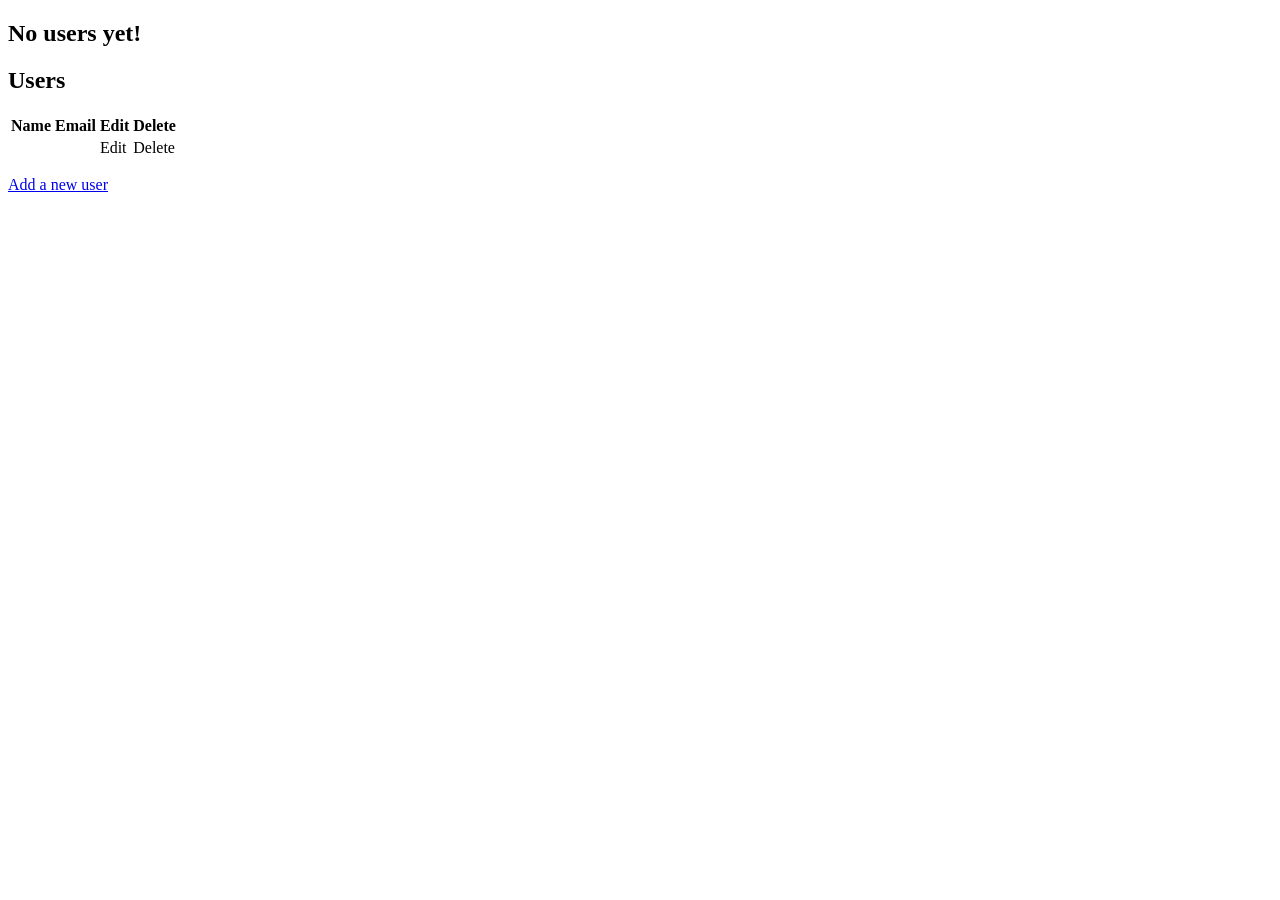
<file: spring-boot-crud-thymeleaf/src/main/resources/templates/index.html>
<!DOCTYPE html>
<html lang="en" xmlns:th="http://www.springframework.org/schema/data/jaxb">
<head>
    <meta charset="UTF-8">
    <title>Title</title>
</head>
<body>
<div th:switch="${users}">
    <h2 th:case="null">No users yet!</h2>
    <div th:case="*">
        <h2>Users</h2>
        <table>
            <thead>
            <tr>
                <th>Name</th>
                <th>Email</th>
                <th>Edit</th>
                <th>Delete</th>
            </tr>
            </thead>
            <tbody>
            <tr th:each="user : ${users}">
                <td th:text="${user.name}"></td>
                <td th:text="${user.email}"></td>
                <td><a th:href="@{/edit/{id}(id=${user.id})}">Edit</a></td>
                <td><a th:href="@{/delete/{id}(id=${user.id})}">Delete</a></td>
            </tr>
            </tbody>
        </table>
    </div>
    <p><a href="/signup">Add a new user</a></p>
</div>
</body>
</html>
</file>
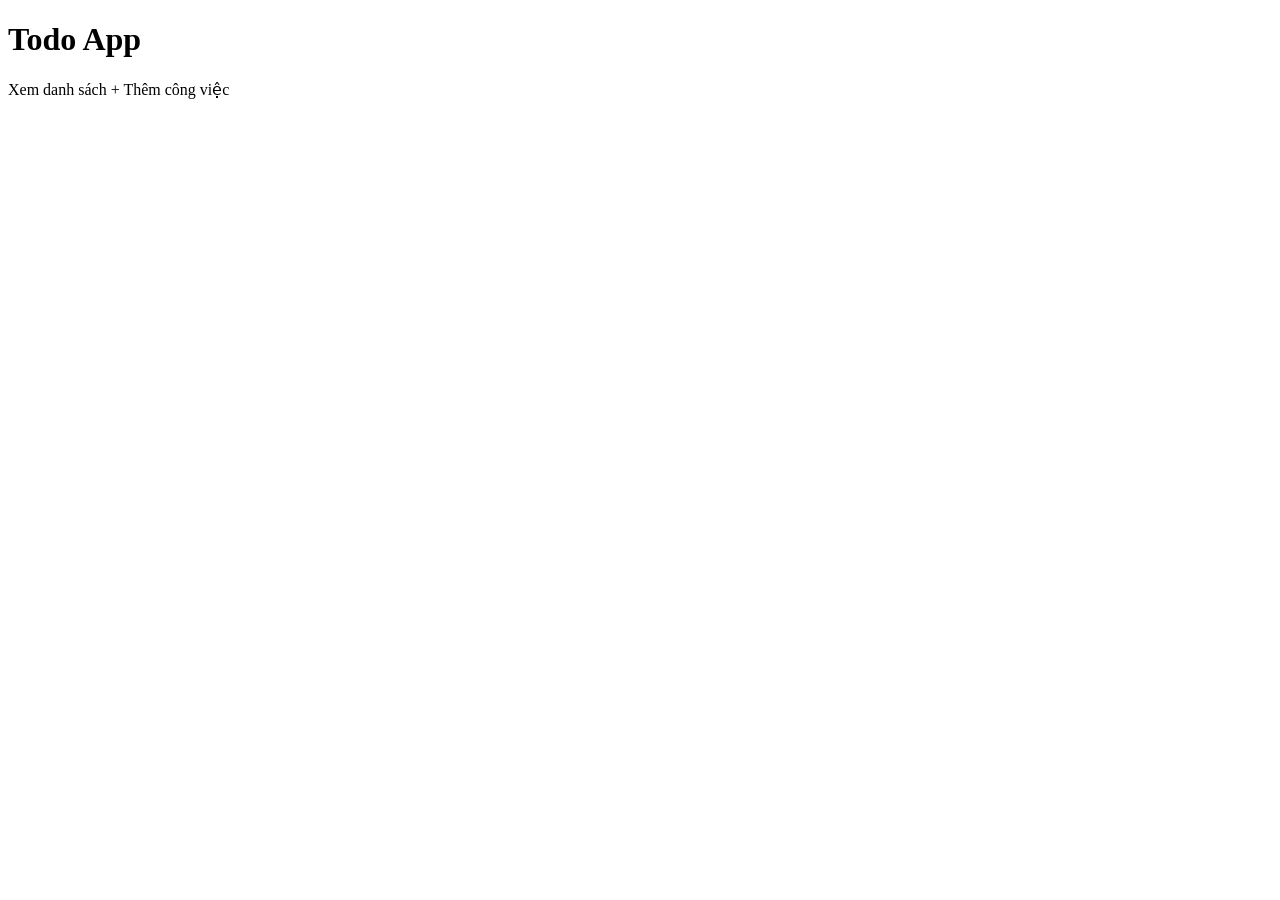
<file: springboot10/src/main/resources/templates/index.html>
<!DOCTYPE html>
<html xmlns:th="http://www.thymeleaf.org">
<head>
    <meta charset="UTF-8" />
    <title>Loda To-do</title>
    <meta http-equiv="Content-Type" content="text/html; charset=UTF-8" />

    <!--css-->
    <link th:href="@{/css/bootstrap.css}" rel="stylesheet" />
    <link th:href="@{/css/main.css}" rel="stylesheet" />

    <!--js-->
    <script th:src="@{/js/bootstrap.js}"></script>
</head>
<body>
<h1>Todo App</h1>

<a th:href="@{/listTodo}" class="btn btn-danger">Xem danh sách</a>
<a th:href="@{/addTodo}" class="btn btn-success">+ Thêm công việc</a>
</body>

</html>
</file>
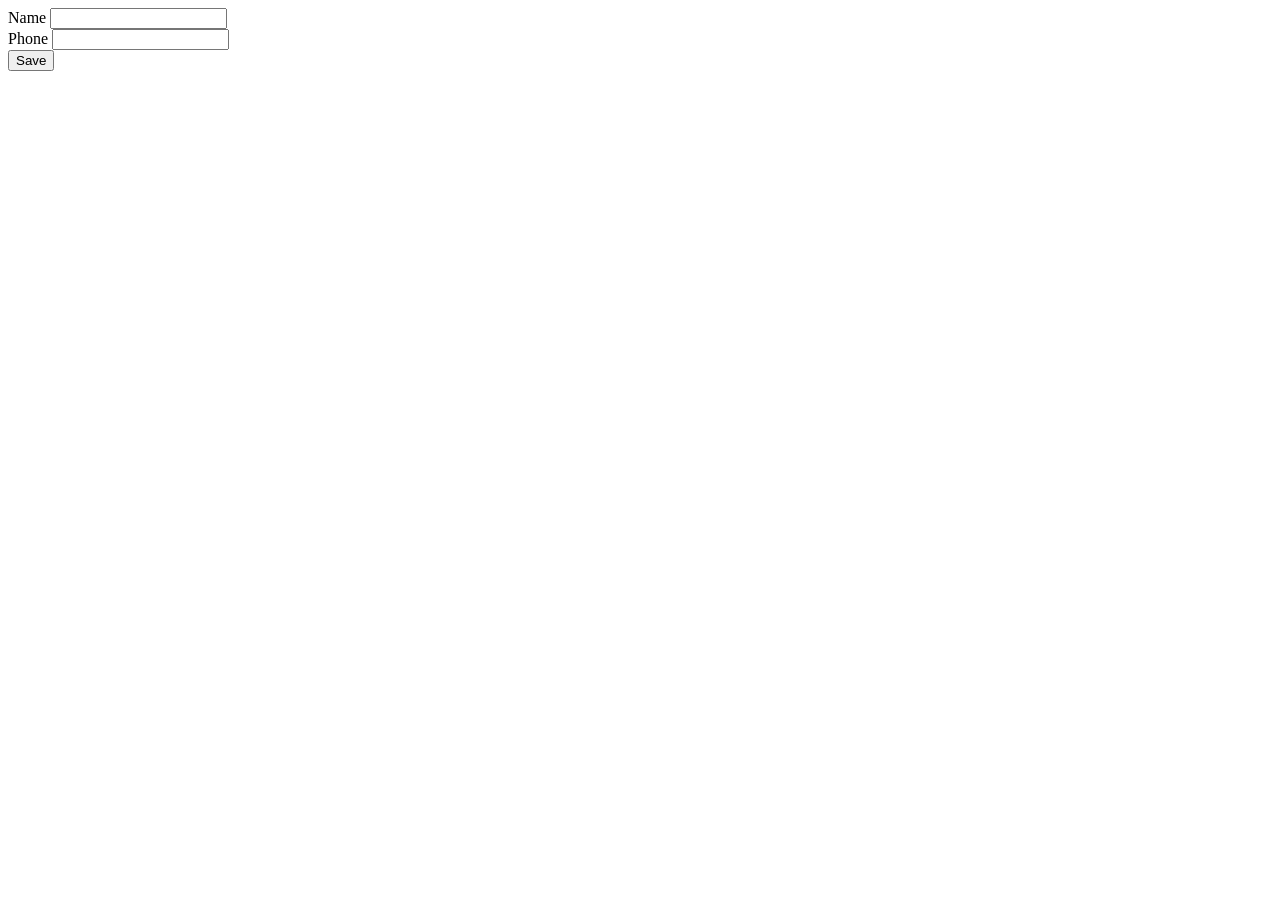
<file: MyEmployee/src/main/resources/templates/form.html>
<!DOCTYPE html>
<html xmlns:th="http://www.thymeleaf.org">
<head th:replace="layout :: head"></head>
<body>
    <nav th:replace="layout :: header"></nav>
    <div class="container main-content form">
        <div class="row">
          <form action="#" th:action="@{/employee/save}" th:object="${employee}"
		    method="POST" novalidate="novalidate">
		    <input type="hidden" th:field="*{id}" />
		    <div class="form-group">
		        <label>Name</label>
		        <input type="text" class="form-control"
		            th:field="*{name}" />
		    </div>
		    <div class="form-group">
		        <label>Phone</label>
		        <input type="text" class="form-control" th:field="*{phone}" />
		    </div>
		    <button type="submit" class="btn btn-primary">Save</button>
		</form>
        </div>
    </div><!-- /.container -->
    <footer th:replace="layout :: footer"></footer>
</body>
</html>
</file>
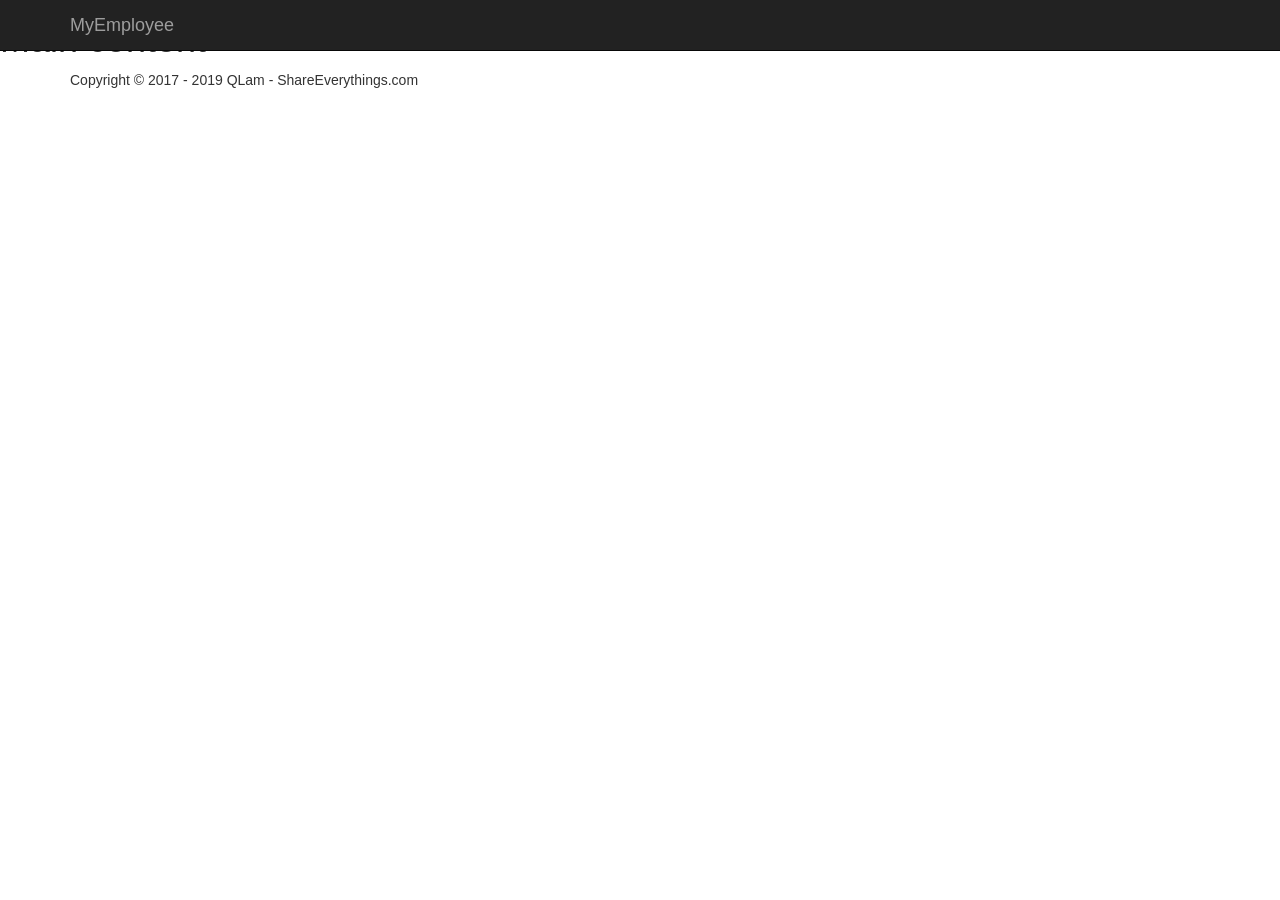
<file: MyEmployee/src/main/resources/templates/layout.html>
<!DOCTYPE html>
<html xmlns:th="http://www.thymeleaf.org">
<head th:fragment="head">
<meta charset="utf-8" />
<meta http-equiv="X-UA-Compatible" content="IE=edge" />
<meta name="viewport" content="width=device-width, initial-scale=1" />
<title>Spring MyEmployee</title>
<!-- Bootstrap -->
<link
    href="https://maxcdn.bootstrapcdn.com/bootstrap/3.3.7/css/bootstrap.min.css"
    th:href="@{/webjars/bootstrap/3.3.7/css/bootstrap.min.css}"
    rel="stylesheet" />
<!-- Custom style -->
<link href="../static/css/style.css" th:href="@{/css/style.css}"
    rel="stylesheet" />
<!-- jQuery (necessary for Bootstrap's JavaScript plugins) -->
<script
    src="https://ajax.googleapis.com/ajax/libs/jquery/1.12.4/jquery.min.js"
    th:src="@{/webjars/jquery/1.12.4/jquery.min.js}"></script>
<!-- Include all compiled plugins (below), or include individual files as needed -->
<script
    src="https://maxcdn.bootstrapcdn.com/bootstrap/3.3.7/js/bootstrap.min.js"
    th:src="@{/webjars/bootstrap/3.3.7/js/bootstrap.min.js}"></script>
<!-- HTML5 shim and Respond.js for IE8 support of HTML5 elements and media queries -->
<!-- WARNING: Respond.js doesn't work if you view the page via file:// -->
<!--[if lt IE 9]>
      <script src="https://oss.maxcdn.com/html5shiv/3.7.3/html5shiv.min.js"></script>
      <script src="https://oss.maxcdn.com/respond/1.4.2/respond.min.js"></script>
    <![endif]-->
</head>
<body>
    <nav th:fragment="header"
        class="navbar navbar-inverse navbar-fixed-top">
        <div class="container">
            <div class="navbar-header">
                <button type="button" class="navbar-toggle collapsed"
                    data-toggle="collapse" data-target="#navbar" aria-expanded="false"
                    aria-controls="navbar">
                    <span class="sr-only">Toggle navigation</span>
                    <span class="icon-bar"></span>
                    <span class="icon-bar"></span>
                    <span class="icon-bar"></span>
                </button>
                <a class="navbar-brand" th:href="@{/employee}">MyEmployee</a>
            </div>
        </div>
    </nav>
    <h1>Main content</h1>
    <footer th:fragment="footer" class="container">
       Copyright © 2017 - 2019 QLam - ShareEverythings.com
    </footer>
</body>
</html>
</file>
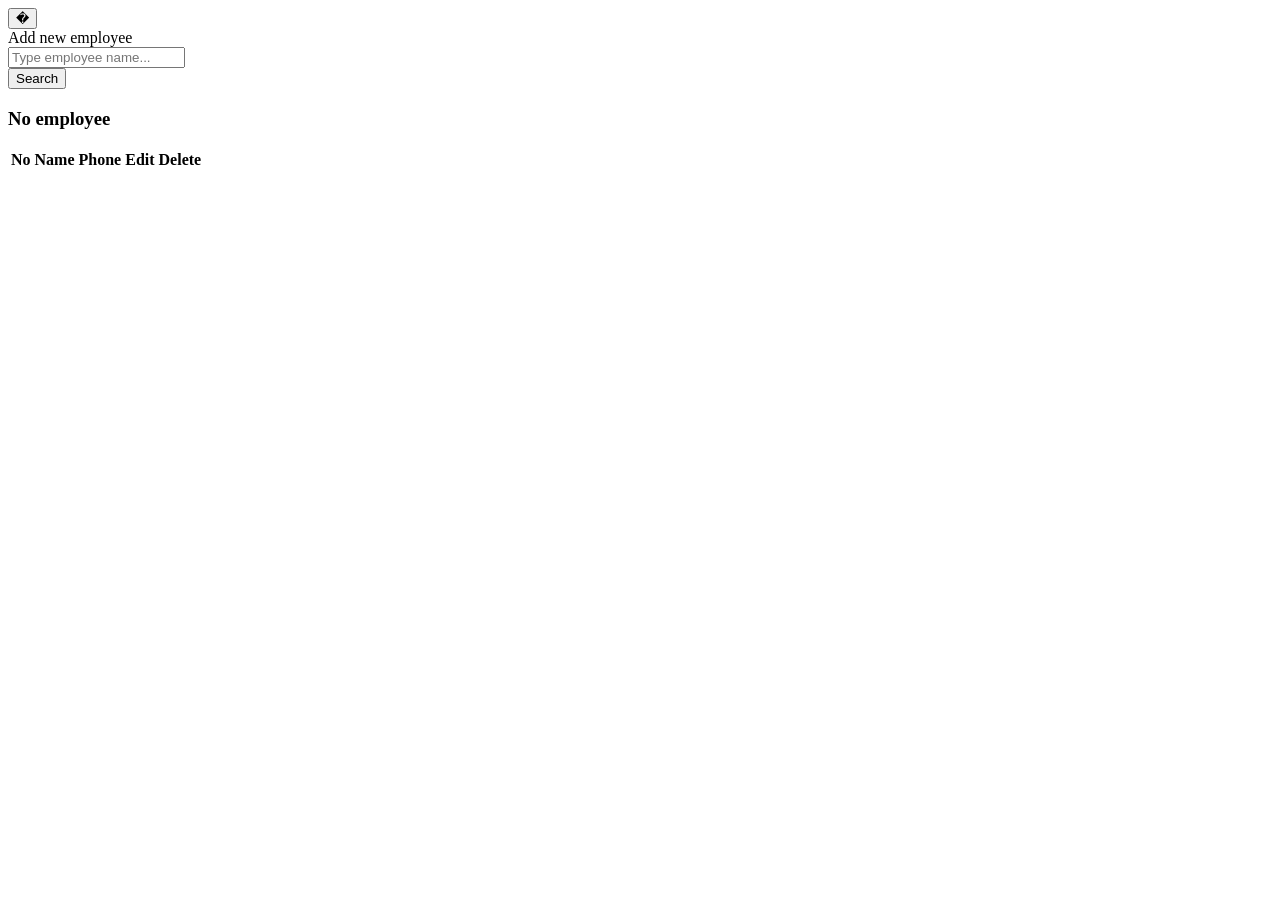
<file: MyEmployee/src/main/resources/templates/list.html>
<!DOCTYPE html>
<html xmlns:th="http://www.thymeleaf.org">
<head th:replace="layout :: head"></head>
<body>
	<nav th:replace="layout :: header"></nav>
	<div class="container main-content list">
		<div th:if="${success}"
			class="row alert alert-success alert-dismissible">
			<button type="button" class="close" data-dismiss="alert"
				aria-label="Close">
				<span aria-hidden="true">�</span>
			</button>
			<span th:text="${success}"></span>
		</div>
		<div class="row">
			<a th:href="@{/employee/create}" class="btn btn-success pull-left">
				<span class="glyphicon glyphicon-plus"></span> Add new employee
			</a>
			<form class="form-inline pull-right" action="#"
				th:action="@{/employee/search}" method="GET">
				<div class="form-group">
					<input type="text" class="form-control" name="s"
						placeholder="Type employee name..." />
				</div>
				<button type="submit" class="btn btn-primary">Search</button>
			</form>
		</div>
		<th:block th:if="${#lists.isEmpty(employees)}">
			<h3>No employee</h3>
		</th:block>
		<th:block th:unless="${#lists.isEmpty(employees)}">
			<div class="row">
				<table class="table table-bordered table-hover">
					<thead>
						<tr>
							<th>No</th>
							<th>Name</th>
							<th>Phone</th>
							<th>Edit</th>
							<th>Delete</th>
						</tr>
					</thead>
					<tbody>
						<tr th:each="contact,iterStat : ${employees}">
							<td th:text="${iterStat.count}"></td>
							<td th:text="${contact.name}"></td>
							<td th:text="${contact.phone}"></td>
							<td><a th:href="@{/employee/{id}/edit(id=${contact.id})}"><span
									class="glyphicon glyphicon-pencil"></span></a></td>
							<td><a th:href="@{/employee/{id}/delete(id=${contact.id})}"><span
									class="glyphicon glyphicon-trash"></span></a></td>
						</tr>
					</tbody>
				</table>
			</div>
		</th:block>
	</div>
	<!-- /.container -->
	<footer th:replace="layout :: footer"></footer>
</body>
</html>
</file>
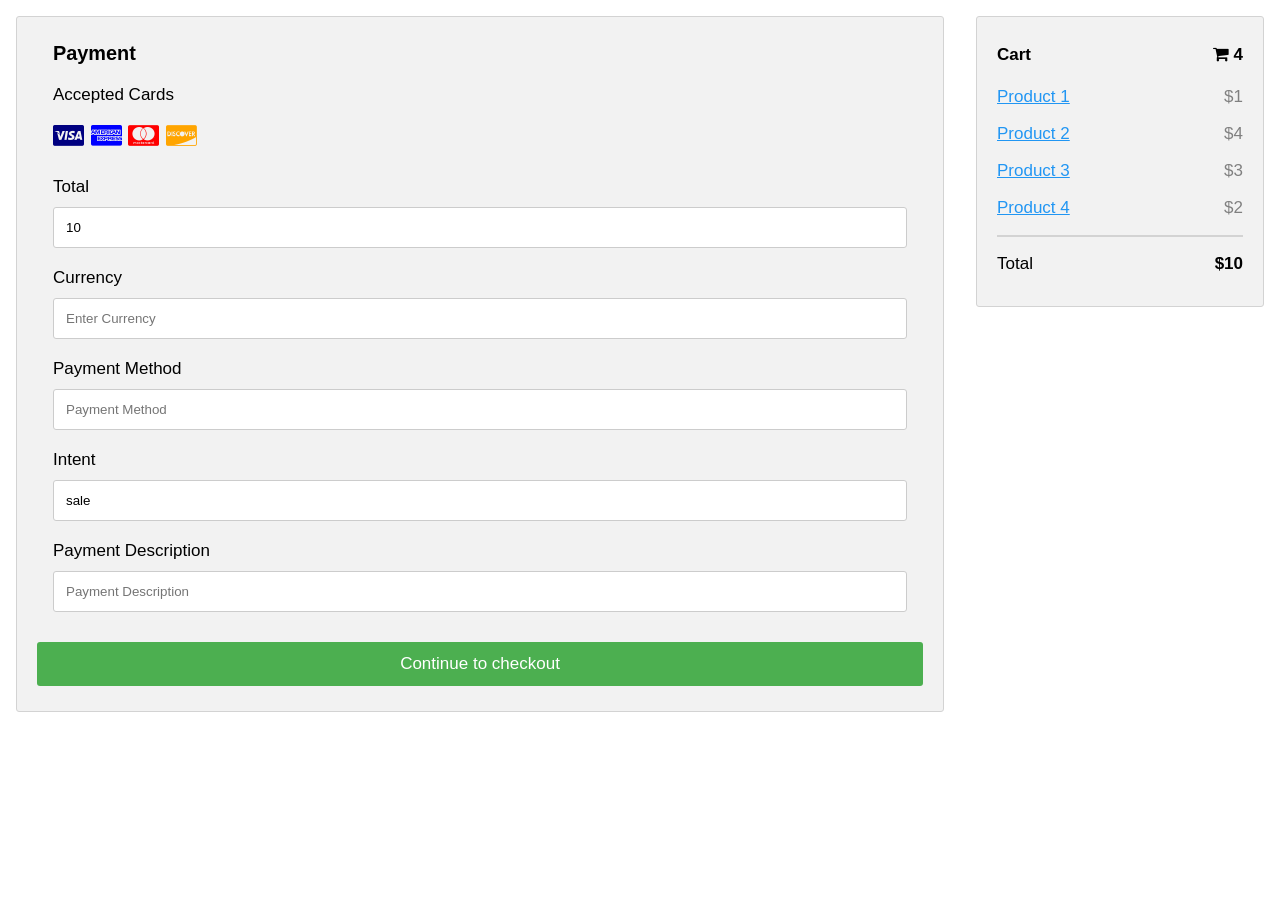
<file: paypal/src/main/resources/templates/home.html>
<!DOCTYPE html>
<html lang="en" xmlns:th="http://www.thymeleaf.org">
<head>
    <meta name="viewport" content="width=device-width, initial-scale=1">
    <link rel="stylesheet" href="https://cdnjs.cloudflare.com/ajax/libs/font-awesome/4.7.0/css/font-awesome.min.css">
    <style>
body {
  font-family: Arial;
  font-size: 17px;
  padding: 8px;
}

* {
  box-sizing: border-box;
}

.row {
  display: -ms-flexbox; /* IE10 */
  display: flex;
  -ms-flex-wrap: wrap; /* IE10 */
  flex-wrap: wrap;
  margin: 0 -16px;
}

.col-25 {
  -ms-flex: 25%; /* IE10 */
  flex: 25%;
}

.col-50 {
  -ms-flex: 50%; /* IE10 */
  flex: 50%;
}

.col-75 {
  -ms-flex: 75%; /* IE10 */
  flex: 75%;
}

.col-25,
.col-50,
.col-75 {
  padding: 0 16px;
}

.container {
  background-color: #f2f2f2;
  padding: 5px 20px 15px 20px;
  border: 1px solid lightgrey;
  border-radius: 3px;
}

input[type=text] {
  width: 100%;
  margin-bottom: 20px;
  padding: 12px;
  border: 1px solid #ccc;
  border-radius: 3px;
}

label {
  margin-bottom: 10px;
  display: block;
}

.icon-container {
  margin-bottom: 20px;
  padding: 7px 0;
  font-size: 24px;
}

.btn {
  background-color: #4CAF50;
  color: white;
  padding: 12px;
  margin: 10px 0;
  border: none;
  width: 100%;
  border-radius: 3px;
  cursor: pointer;
  font-size: 17px;
}

.btn:hover {
  background-color: #45a049;
}

a {
  color: #2196F3;
}

hr {
  border: 1px solid lightgrey;
}

span.price {
  float: right;
  color: grey;
}

/* Responsive layout - when the screen is less than 800px wide, make the two columns stack on top of each other instead of next to each other (also change the direction - make the "cart" column go on top) */
@media (max-width: 800px) {
  .row {
    flex-direction: column-reverse;
  }
  .col-25 {
    margin-bottom: 20px;
  }
}

    </style>
</head>
<body>
<div class="row">
    <div class="col-75">
        <div class="container">
            <form method="post"  action="/pay">
                <div class="col-50">
                    <h3>Payment</h3>
                    <label>Accepted Cards</label>
                    <div class="icon-container">
                        <i class="fa fa-cc-visa" style="color:navy;"></i>
                        <i class="fa fa-cc-amex" style="color:blue;"></i>
                        <i class="fa fa-cc-mastercard" style="color:red;"></i>
                        <i class="fa fa-cc-discover" style="color:orange;"></i>
                    </div>
                    <label for="price">Total</label>
                    <input type="text" id="price" name="price" value="10">
                    <label for="currency">Currency</label>
                    <input type="text" id="currency" name="currency" placeholder="Enter Currency">
                    <label for="method">Payment Method</label>
                    <input type="text" id="method" name="method" placeholder="Payment Method">
                    <label for="intent">Intent</label>
                    <input type="text" id="intent" name="intent" value="sale">
                    <label for="description">Payment Description</label>
                    <input type="text" id="description" name="description" placeholder="Payment Description">

                </div>

                <input type="submit" value="Continue to checkout" class="btn">
            </form>
        </div>
    </div>
    <div class="col-25">
        <div class="container">
            <h4>Cart <span class="price" style="color:black"><i class="fa fa-shopping-cart"></i> <b>4</b></span></h4>
            <p><a href="#">Product 1</a> <span class="price">$1</span></p>
            <p><a href="#">Product 2</a> <span class="price">$4</span></p>
            <p><a href="#">Product 3</a> <span class="price">$3</span></p>
            <p><a href="#">Product 4</a> <span class="price">$2</span></p>
            <hr>
            <p>Total <span class="price" style="color:black"><b>$10</b></span></p>
        </div>
    </div>
</div>

</body>
</html>
</file>
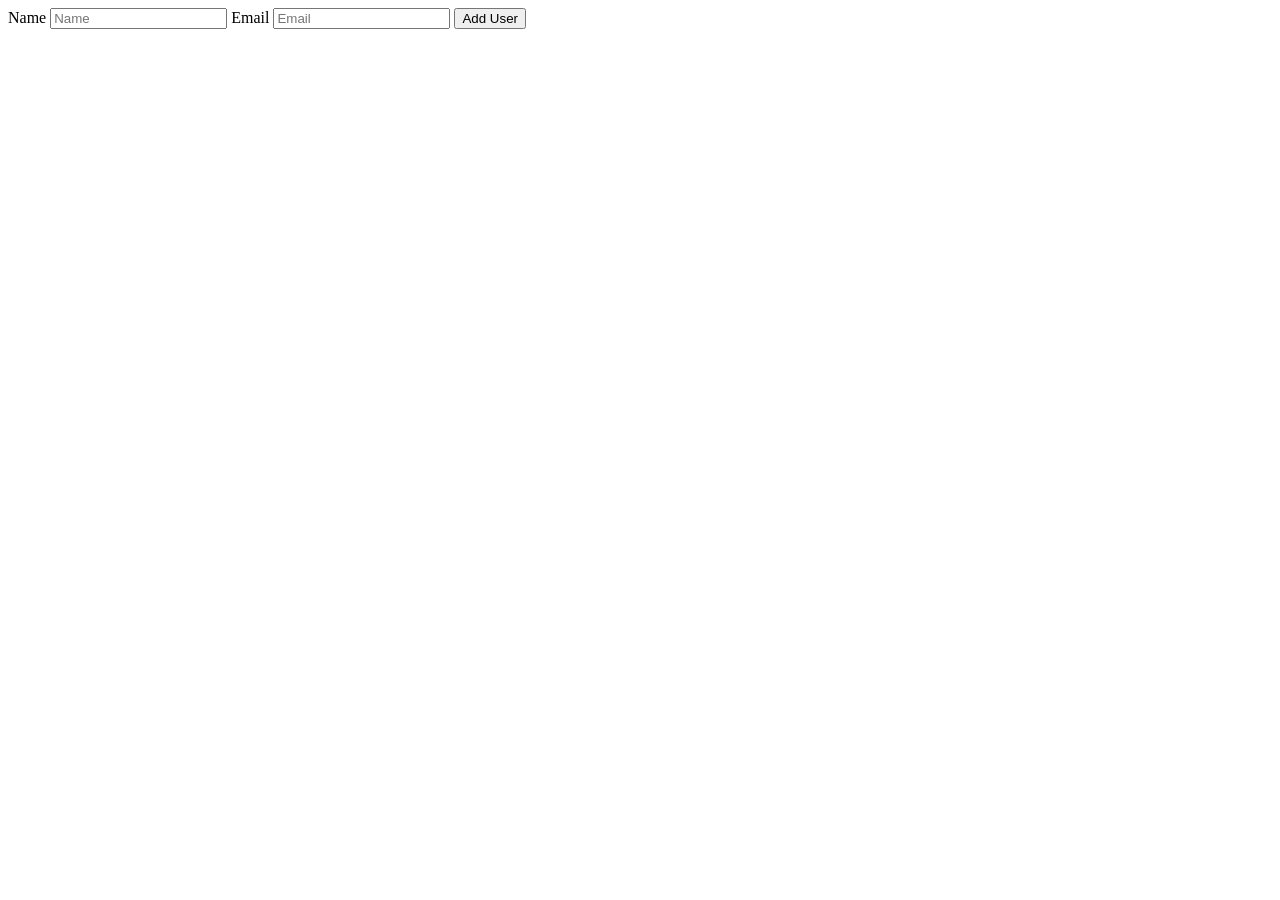
<file: spring-boot-crud-thymeleaf/src/main/resources/templates/add-user.html>
<!DOCTYPE html>
<html lang="en" xmlns:th="http://www.springframework.org/schema/data/jaxb">
<head>
    <meta charset="UTF-8">
    <title>Title</title>
</head>
<body>
<form action="#" th:action="@{/adduser}" th:object="${user}" method="post">
    <label for="name">Name</label>
    <input type="text" th:field="*{name}" id="name" placeholder="Name">
    <span th:if="${#fields.hasErrors('name')}" th:errors="*{name}"></span>
    <label for="email">Email</label>
    <input type="text" th:field="*{email}" id="email" placeholder="Email">
    <span th:if="${#fields.hasErrors('email')}" th:errors="*{email}"></span>
    <input type="submit" value="Add User">
</form>
</body>
</html>
</file>
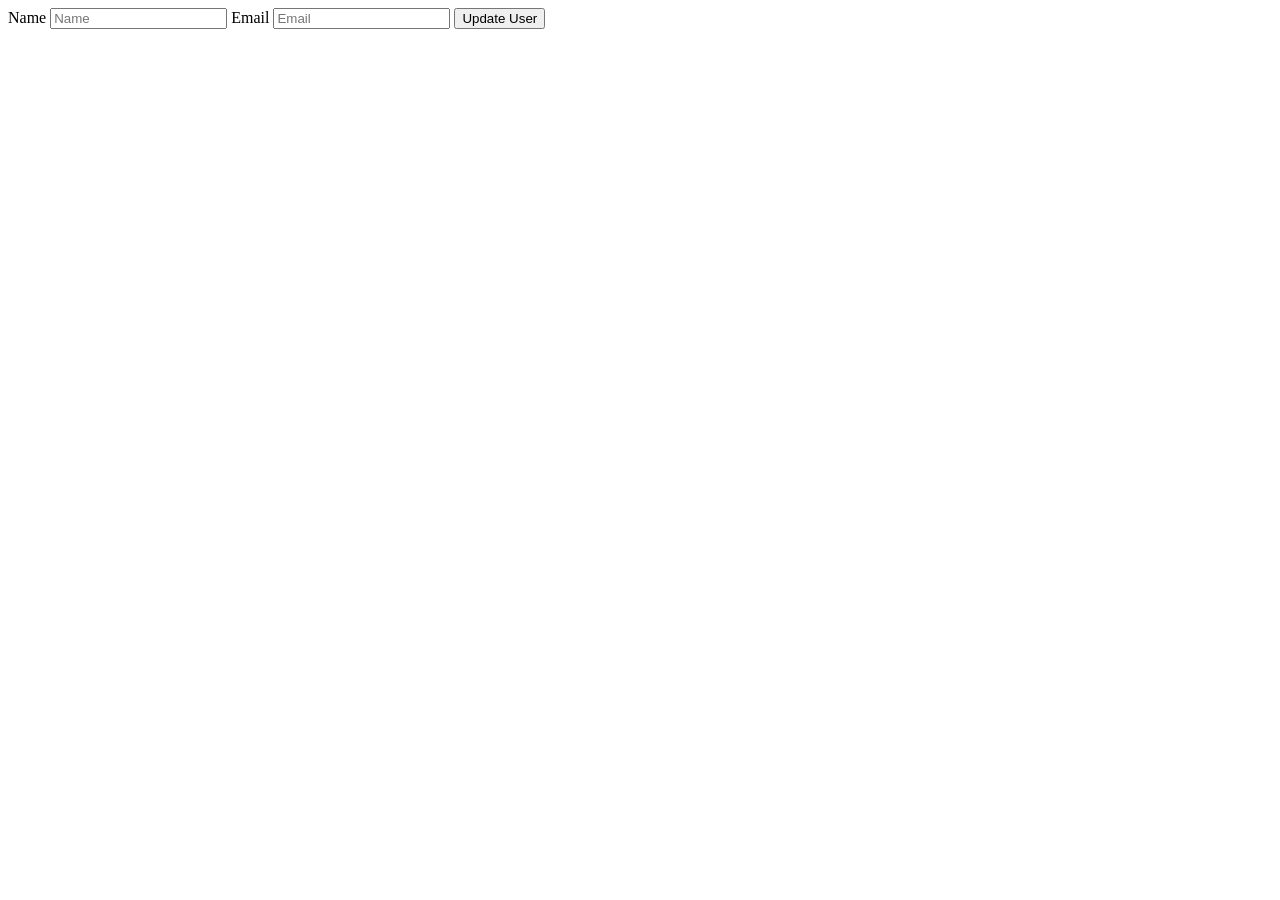
<file: spring-boot-crud-thymeleaf/src/main/resources/templates/update-user.html>
<!DOCTYPE html>
<html lang="en" xmlns:th="http://www.springframework.org/schema/data/jaxb">
<head>
    <meta charset="UTF-8">
    <title>Title</title>
</head>
<body>
<form action="#"
      th:action="@{/update/{id}(id=${user.id})}"
      th:object="${user}"
      method="post">
    <label for="name">Name</label>
    <input type="text" th:field="*{name}" id="name" placeholder="Name">
    <span th:if="${#fields.hasErrors('name')}" th:errors="*{name}"></span>
    <label for="email">Email</label>
    <input type="text" th:field="*{email}" id="email" placeholder="Email">
    <span th:if="${#fields.hasErrors('email')}" th:errors="*{email}"></span>
    <input type="submit" value="Update User">
</form>
</body>
</html>
</file>
